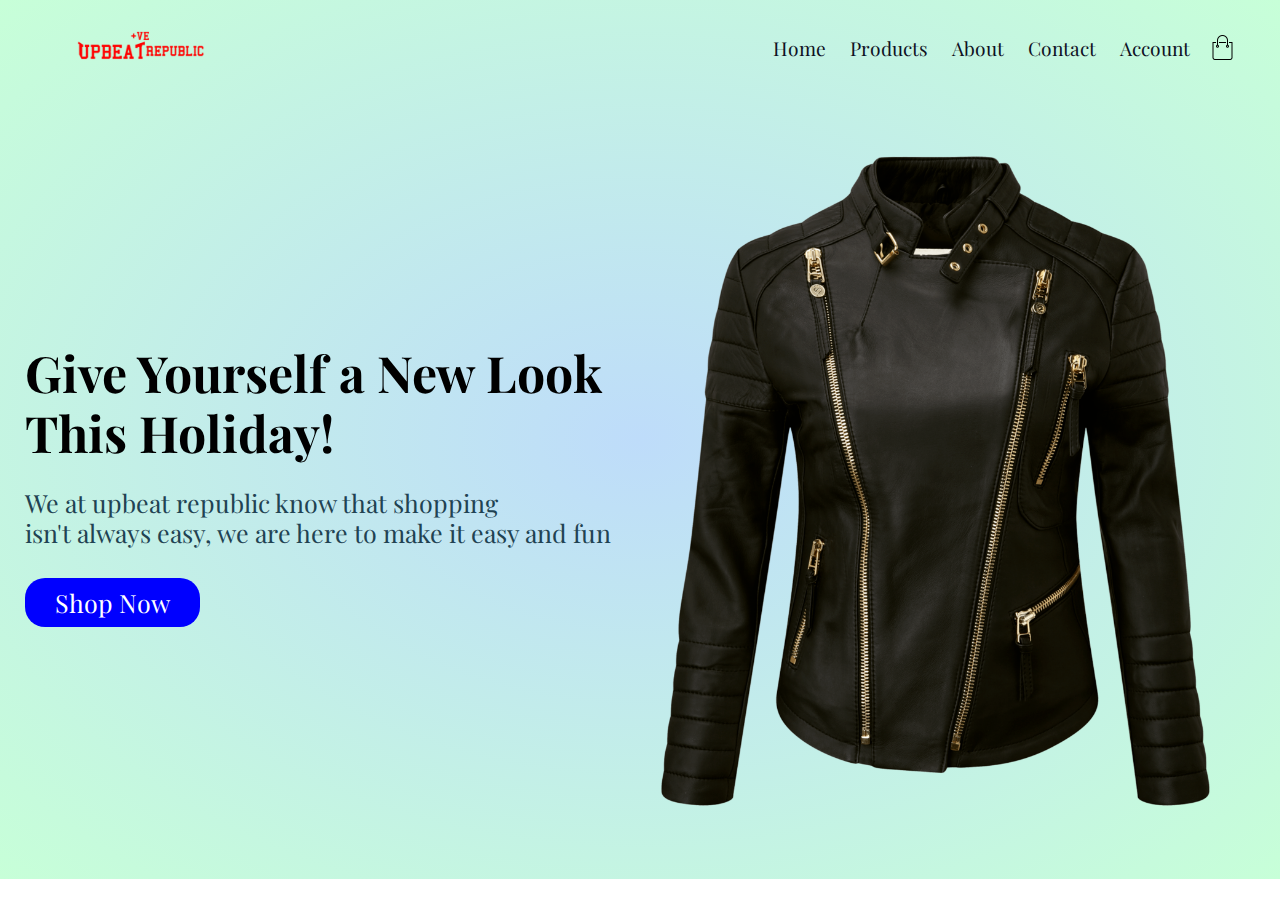
<file: index.html>
<!DOCTYPE html>
<html lang="en" dir="ltr">

<head>
  <meta charset="utf-8">
  <meta name="viewport" content="width=device-width, initial-scale=1.0">
  <title>UPBEAT REPUBLIC | Clothing Store</title>
  <link rel="stylesheet" href="styles/styles.css">
  <link rel="preconnect" href="https://fonts.gstatic.com">
  <link href="https://fonts.googleapis.com/css2?family=Playfair+Display:ital,wght@0,400;0,900;1,600;1,700;1,800&display=swap" rel="stylesheet">
  <link rel="stylesheet" href="https://stackpath.bootstrapcdn.com/font-awesome/4.7.0/css/font-awesome.min.css">
</head>

<body>
  <div class="gradient">

    <div class="container">
      <div class="navbar">
        <div class="logo">
          <a href="index.html"><img class="log" src="images/UPBEAT REPUBLIC.png" alt="logo"></a>
        </div>
        <nav>
          <ul id="MenuItems">
            <li><a href="#">Home</a></li>
            <li><a href="products.html">Products</a></li>
            <li><a href="#">About</a></li>
            <li><a href="#">Contact</a></li>
            <li><a href="#">Account</a></li>
          </ul>
        </nav>
        <img src="images/cart.png" alt="" width="25px" height="25px">
        <img src="images/menu.png" alt="" class="menu-icon" onclick="menutoggle()">

      </div>
      <div class="row">
      
        <div class="col-2">
          <h1>Give Yourself a New Look This Holiday!</h1>
          <p>We at upbeat republic know that shopping <br>isn't always easy, we are here
            to make it easy and fun</p>
          <a href="products.html" class="btn">Shop Now </a>
        </div>
        <div class="col-2">
          <img src="images/leather jacket.png" alt="">
        </div>

      </div>
    </div>
  </div>



  <!-----js for toggle menu------>

  <script>
    let MenuItems = document.getElementById('MenuItems');
    MenuItems.style.maxHeight = "0px";

    function menutoggle() {
      if (MenuItems.style.maxHeight == "0px") {
        MenuItems.style.maxHeight = "200px";
      } else {
        MenuItems.style.maxHeight = "0px";
      }
    }
  </script>

</body>

</html>
</file>
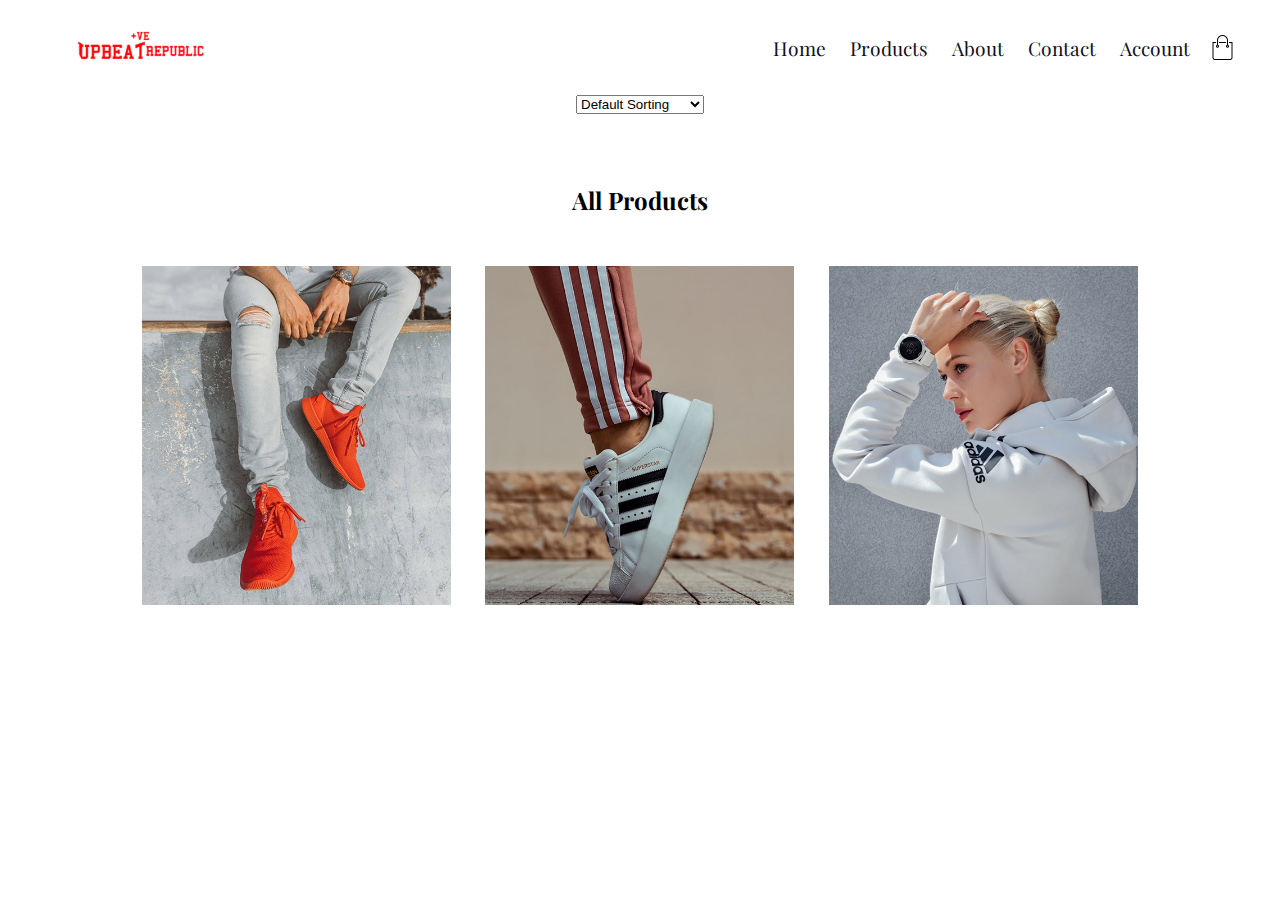
<file: products.html>
<!DOCTYPE html>
<html lang="en" dir="ltr">

<head>
  <meta charset="utf-8">
  <meta name="viewport" content="width=device-width, initial-scale=1.0">
  <title>UPBEAT REPUBLIC | Clothing Store</title>
  <link rel="stylesheet" href="styles/styles.css">
  <link rel="preconnect" href="https://fonts.gstatic.com">
<link href="https://fonts.googleapis.com/css2?family=Playfair+Display:ital,wght@0,400;0,900;1,600;1,700;1,800&display=swap" rel="stylesheet">
<link rel="stylesheet" href="https://stackpath.bootstrapcdn.com/font-awesome/4.7.0/css/font-awesome.min.css">
</head>

<body>
  <div>

  <div class="container">
    <div class="navbar">
      <div class="logo">
        <a href="index.html"><img class="log" src="images/UPBEAT REPUBLIC.png" alt="logo"></a>
      </div>
      <nav>
        <ul id="MenuItems">
          <li><a href="index.html">Home</a></li>
          <li><a href="#">Products</a></li>
          <li><a href="#">About</a></li>
          <li><a href="#">Contact</a></li>
          <li><a href="#">Account</a></li>
        </ul>
      </nav>
      <img src="images/cart.png" alt="" width="25px" height="25px">
      <img src="images/menu.png" alt="" class="menu-icon" onclick="menutoggle()">

    </div>

  </div>
  </div>

<!------featured categories-------->
<div class="row">
    <select class="" name="">
    <option value="">Default Sorting</option>
    <option value="">Sort by Price</option>
    <option value="">Sort by Popularity</option>
    <option value="">Sort by Ratings</option>
    <option value="">sort by Sale</option>
  </select>
</div>


<div class="categories">
  <h2 class="rw">All Products</h2>
  <div class="small-container">
    <div class="row">
          <div class="col-3">
        <img src="images/category-1.jpg" alt="">
      </div>
      <div class="col-3">
        <img src="images/category-2.jpg" alt="">
      </div>
      <div class="col-3">
        <img src="images/category-3.jpg" alt="">
      </div>

    </div>

  </div>


</div>




<!-----js for toggle menu------>

<script>
let MenuItems = document.getElementById('MenuItems');
MenuItems.style.maxHeight = "0px";
function menutoggle(){
  if (MenuItems.style.maxHeight == "0px"){
    MenuItems.style.maxHeight="200px";
  }
  else {
    MenuItems.style.maxHeight = "0px";
  }
}

</script>

</body>

</html>
</file>
<file: styles/styles.css>
*{
  margin:0;
  padding:0;
  box-sizing: border-box;
}
body{
  font-family: 'Playfair Display', serif;

}
.log{width: 200px;
}
.navbar{
  display:flex;
  align-items: center;
  padding: 20px;
}
nav{
  flex: 1;
  text-align: right;
}
nav ul{
  display: inline-block;
  list-style-type:none;

}
nav ul li{
  display: inline-block;
  margin-right: 20px;

}
a{
  text-decoration:none;
  color: #0f1123;
  font-size: 120%;
}
p{
  color: #214252;
}
.container{
  max-width: 1500px;
  margin:auto;
  padding-left: 25px;
  padding-right: 25px;
}
.row{
  display: flex;
  align-items:center;
  flex-wrap: wrap;
  justify-content: space-around;
}
.col-2{
  flex-basis: 50%;
  min-width: 300px;
  height: 100%;
}
.col-2 img{
  max-width:100%;
  padding: 20px 0;
}
.col-2 h1{
  font-size: 50px;
  line-height: 60px;
  margin: 25px 0;
}
.col-2 p{
  font-size: 25px;
  line-height: 30px;
}
.btn{
  display: inline-block;
  background-color: blue;
  color: white;
  padding: 8px 30px;
  margin: 30px 0;
  font-size: 25px;
  border-radius: 20px;
  transition:background 0.5s;
}
.btn:hover{
  background: #ffd5cd;
}
.gradient{
  background: radial-gradient(#bedcfa, #c7ffd8)
}
.gradient row{
  margin-top: 70px;
}
.re{
  width: 100%;
  height: 100%;
}
.categories{
  margin:70px 0;
}
.crt{
  display: inline-block;
  background-color: pink;
  color: white;
  padding: 4px 15px;
  margin: 30px 0;
  font-size: 20px;
  border-radius: 20px;
  transition:background 0.5s;
}
.rw{
  display: flex;
  align-items:center;
  flex-wrap: wrap;
  justify-content: space-around;
  margin-bottom: 30px;
}
.col-3{
  flex-basis: 30%;
  min-width: 250px;
  margin-bottom: 30px;
}
.col-3 img{
  width: 100%;
}
.small-container{
  max-width: 1080px;
  margin:auto;
  padding-left: 25px;
  padding-right: 25px;
}
.rw{
  display: flex;
  align-items:center;
  flex-wrap: wrap;
  justify-content: space-around;
  margin-bottom: 50px;
}

.col-4{
  flex-basis: 25%;
  padding: 10px;
  min-width: 200px;
  margin-bottom: 50px;
}
.col-4 img{
  width: 100%
}

.menu-icon{
  width: 28px;
  margin-left: 20px;
  display: none;
}


@media only screen and (max-width: 800px) {
  nav ul{
    position: absolute;
    top: 70px;
    left: 0;
    background: #333;
    width:100%;
    overflow: hidden;
    transition: max-height 0.5s;
  }
  nav ul li{
    display: block;
    margin-right: 50px;
    margin-top: 10px;
    margin-bottom: 10px;
  }
  nav ul li a{
    color: #fff;
  }
  .menu-icon{
    display: block;
    cursor:pointer;
  }

}
.add_to_cart{
    background-color:blue;
    margin-top:5px;
    padding:10px;
}

/*---media query for less than 600 screen size---*/
@media only screen and (max-width: 600px){
  .row{
    text-align: center;
  }
  .col-2, .col-3, .col-4{
    flex-basis: 100%;
  }
}
</file>
